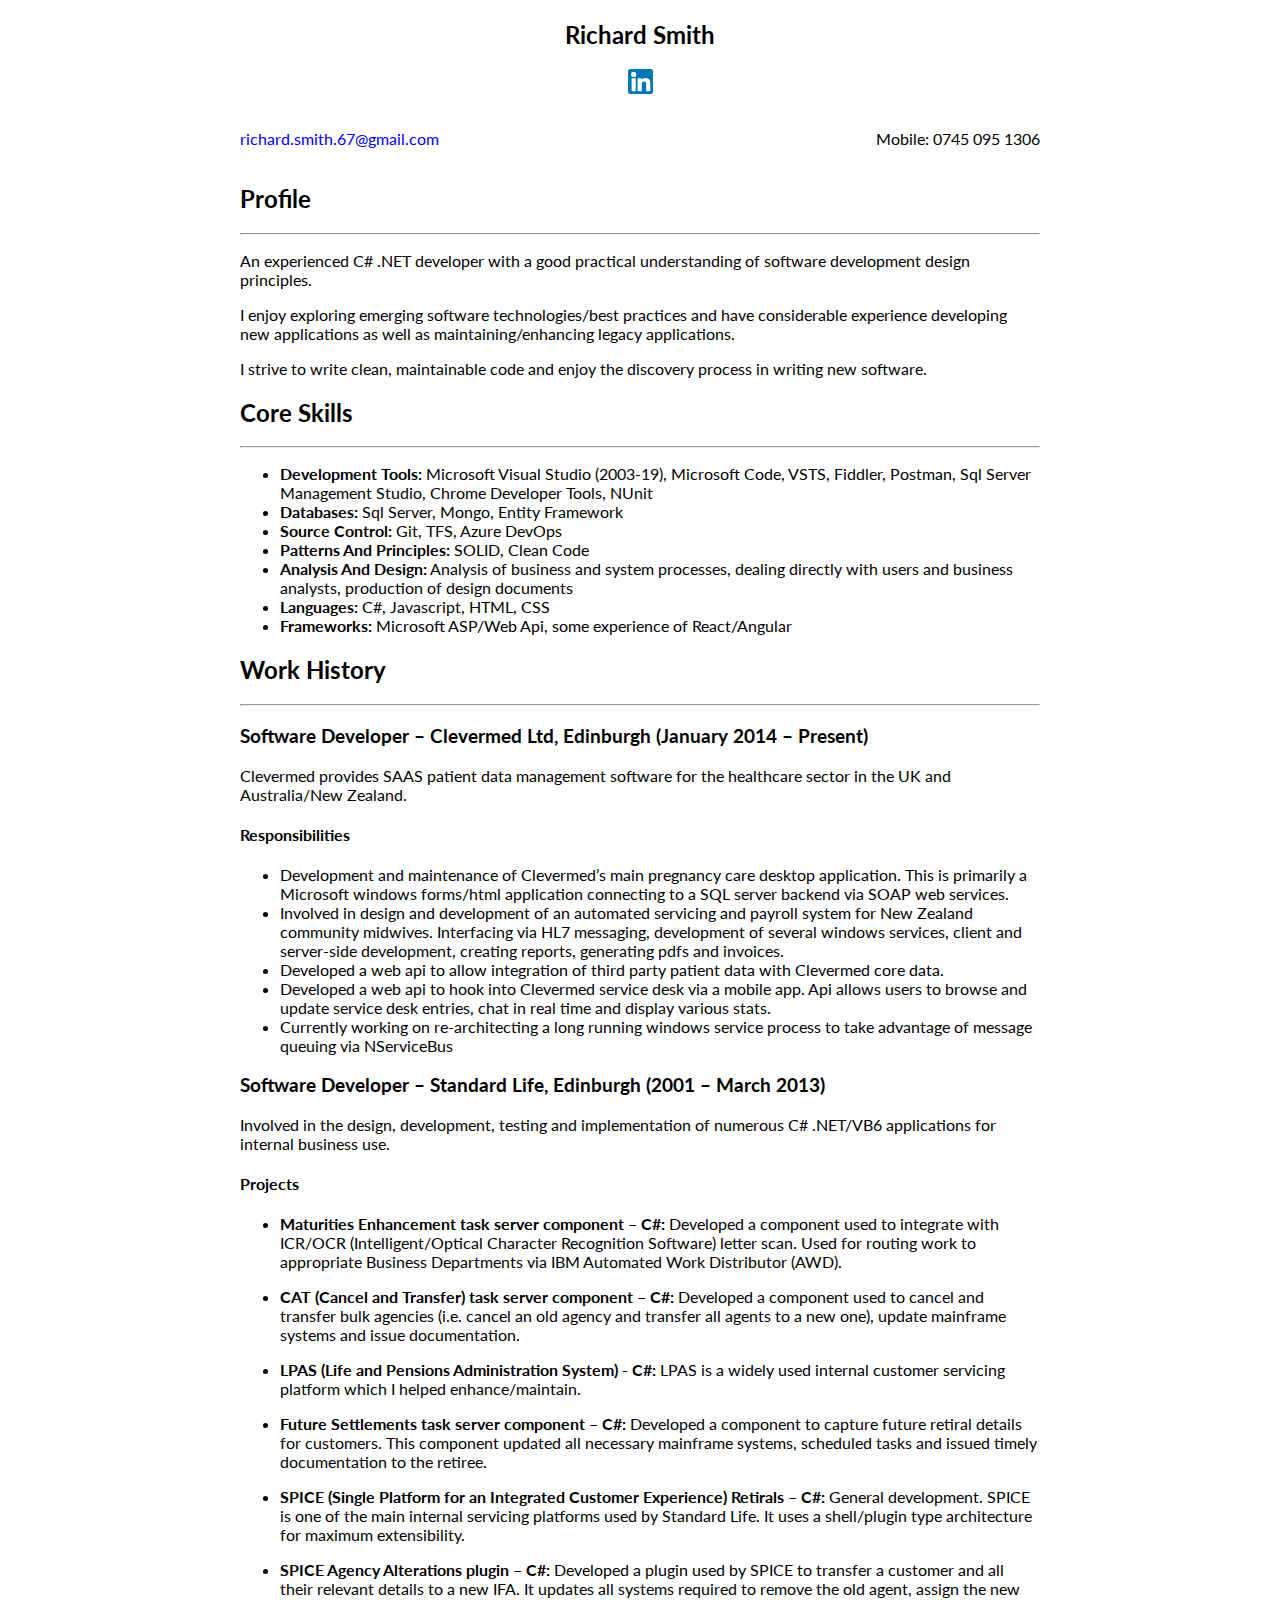
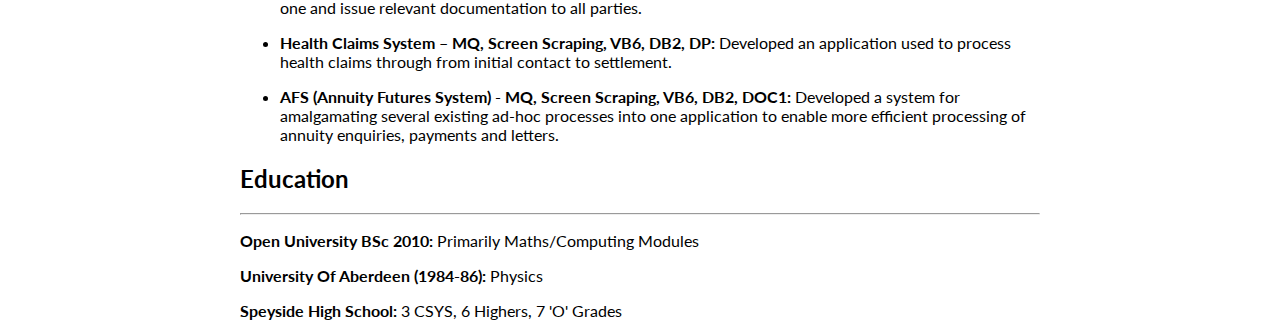
<file: index.html>
<!DOCTYPE html>
<!--[if lt IE 7]>      <html class="no-js lt-ie9 lt-ie8 lt-ie7"> <![endif]-->
<!--[if IE 7]>         <html class="no-js lt-ie9 lt-ie8"> <![endif]-->
<!--[if IE 8]>         <html class="no-js lt-ie9"> <![endif]-->
<!--[if gt IE 8]><!-->
<html class="no-js">
<!--<![endif]-->

<head>
  <meta charset="utf-8" />
  <meta http-equiv="X-UA-Compatible" content="IE=edge" />
  <title></title>
  <meta name="description" content="" />
  <meta name="viewport" content="width=device-width, initial-scale=1" />
  <link rel="stylesheet" href="styles.css" />
  <link href="https://fonts.googleapis.com/css?family=Lato|Sulphur+Point&display=swap" rel="stylesheet" />
</head>

<body>
  <div id="main">
    <!--[if lt IE 7]>
        <p class="browsehappy">
          You are using an <strong>outdated</strong> browser. Please
          <a href="#">upgrade your browser</a> to improve your experience.
        </p>
      <![endif]-->
    <div id="name">
      <h2>Richard Smith</h2>
      <p>
        <a href="https://www.linkedin.com/in/richard-smith-4a734166">
          <img src="linkedin-1.svg" alt="" width="25px" height="25px" />
        </a>
      </p>
      <!-- <p>
          <a href="richard_smith_67_github_io.pdf">pdf</a>
        </p> -->
    </div>
    <div id="contact">
      <p>
        <a href="mailto:richard.smith.67@gmail.com">richard.smith.67@gmail.com</a>
      </p>
      <p>Mobile: 0745 095 1306</p>
    </div>
    <div id="intro">
      <h2>Profile</h2>
      <hr />
      <p>
        An experienced C# .NET developer with a good practical understanding
        of software development design principles.
      </p>
      <p>
        I enjoy exploring emerging software technologies/best practices and
        have considerable experience developing new applications as well as
        maintaining/enhancing legacy applications.
      </p>
      <p>
        I strive to write clean, maintainable code and enjoy the discovery
        process in writing new software.
      </p>
    </div>
    <div id="core">
      <h2>Core Skills</h2>
      <hr />
      <ul>
        <li>
          <strong>Development Tools:</strong> Microsoft Visual Studio
          (2003-19), Microsoft Code, VSTS, Fiddler, Postman, Sql Server
          Management Studio, Chrome Developer Tools, NUnit
        </li>
        <li>
          <strong>Databases:</strong> Sql Server, Mongo, Entity Framework
        </li>
        <li><strong>Source Control:</strong> Git, TFS, Azure DevOps</li>
        <li><strong>Patterns And Principles:</strong> SOLID, Clean Code</li>
        <li>
          <strong>Analysis And Design:</strong> Analysis of business and
          system processes, dealing directly with users and business analysts,
          production of design documents
        </li>
        <li><strong>Languages:</strong> C#, Javascript, HTML, CSS</li>
        <li>
          <strong>Frameworks:</strong> Microsoft ASP/Web Api, some experience
          of React/Angular
        </li>
      </ul>
    </div>
    <div id="history">
      <h2>Work History</h2>
      <hr />
      <div class="employment">
        <h3>
          Software Developer – Clevermed Ltd, Edinburgh (January 2014 –
          Present)
        </h3>
        <p>
          Clevermed provides SAAS patient data management software for the
          healthcare sector in the UK and Australia/New Zealand.
        </p>
        <h4>Responsibilities</h4>
        <ul>
          <li>
            Development and maintenance of Clevermed’s main pregnancy care
            desktop application. This is primarily a Microsoft windows
            forms/html application connecting to a SQL server backend via SOAP
            web services.
          </li>
          <li>
            Involved in design and development of an automated servicing and
            payroll system for New Zealand community midwives. Interfacing via
            HL7 messaging, development of several windows services, client and
            server-side development, creating reports, generating pdfs and
            invoices.
          </li>
          <li>
            Developed a web api to allow integration of third party patient
            data with Clevermed core data.
          </li>
          <li>
            Developed a web api to hook into Clevermed service desk via a
            mobile app. Api allows users to browse and update service desk
            entries, chat in real time and display various stats.
          </li>
          <li>
            Currently working on re-architecting a long running windows service
            process to take advantage of message queuing via NServiceBus
          </li>
        </ul>
      </div>
      <div class="employment">
        <h3>
          Software Developer – Standard Life, Edinburgh (2001 – March 2013)
        </h3>
        <p>
          Involved in the design, development, testing and implementation of
          numerous C# .NET/VB6 applications for internal business use.
        </p>
        <h4>Projects</h4>
        <ul>
          <li>
            <p>
              <strong>Maturities Enhancement task server component – C#:
              </strong>
              Developed a component used to integrate with ICR/OCR
              (Intelligent/Optical Character Recognition Software) letter
              scan. Used for routing work to appropriate Business Departments
              via IBM Automated Work Distributor (AWD).
            </p>
          </li>
          <li>
            <p>
              <strong>CAT (Cancel and Transfer) task server component – C#:
              </strong>
              Developed a component used to cancel and transfer bulk agencies
              (i.e. cancel an old agency and transfer all agents to a new
              one), update mainframe systems and issue documentation.
            </p>
          </li>
          <li>
            <p>
              <strong>LPAS (Life and Pensions Administration System) - C#:
              </strong>
              LPAS is a widely used internal customer servicing platform which
              I helped enhance/maintain.
            </p>
          </li>
          <li>
            <p>
              <strong>Future Settlements task server component – C#: </strong>
              Developed a component to capture future retiral details for
              customers. This component updated all necessary mainframe
              systems, scheduled tasks and issued timely documentation to the
              retiree.
            </p>
          </li>
          <li>
            <p>
              <strong>
                SPICE (Single Platform for an Integrated Customer Experience)
                Retirals – C#:
              </strong>
              General development. SPICE is one of the main internal servicing
              platforms used by Standard Life. It uses a shell/plugin type
              architecture for maximum extensibility.
            </p>
          </li>
          <li>
            <p>
              <strong>SPICE Agency Alterations plugin – C#: </strong>
              Developed a plugin used by SPICE to transfer a customer and all
              their relevant details to a new IFA. It updates all systems
              required to remove the old agent, assign the new one and issue
              relevant documentation to all parties.
            </p>
          </li>
          <li>
            <p>
              <strong>Health Claims System – MQ, Screen Scraping, VB6, DB2, DP:
              </strong>
              Developed an application used to process health claims through
              from initial contact to settlement.
            </p>
          </li>
          <li>
            <p>
              <strong>AFS (Annuity Futures System) - MQ, Screen Scraping, VB6, DB2,
                DOC1:
              </strong>
              Developed a system for amalgamating several existing ad-hoc
              processes into one application to enable more efficient
              processing of annuity enquiries, payments and letters.
            </p>
          </li>
        </ul>
      </div>
    </div>
    <h2>Education</h2>
    <hr />
    <p>
      <strong>Open University BSc 2010:</strong> Primarily Maths/Computing
      Modules
    </p>
    <p><strong>University Of Aberdeen (1984-86):</strong> Physics</p>
    <p>
      <strong>Speyside High School:</strong> 3 CSYS, 6 Highers, 7 'O' Grades
    </p>
  </div>
  <script src="" async defer></script>
</body>

</html>
</file>
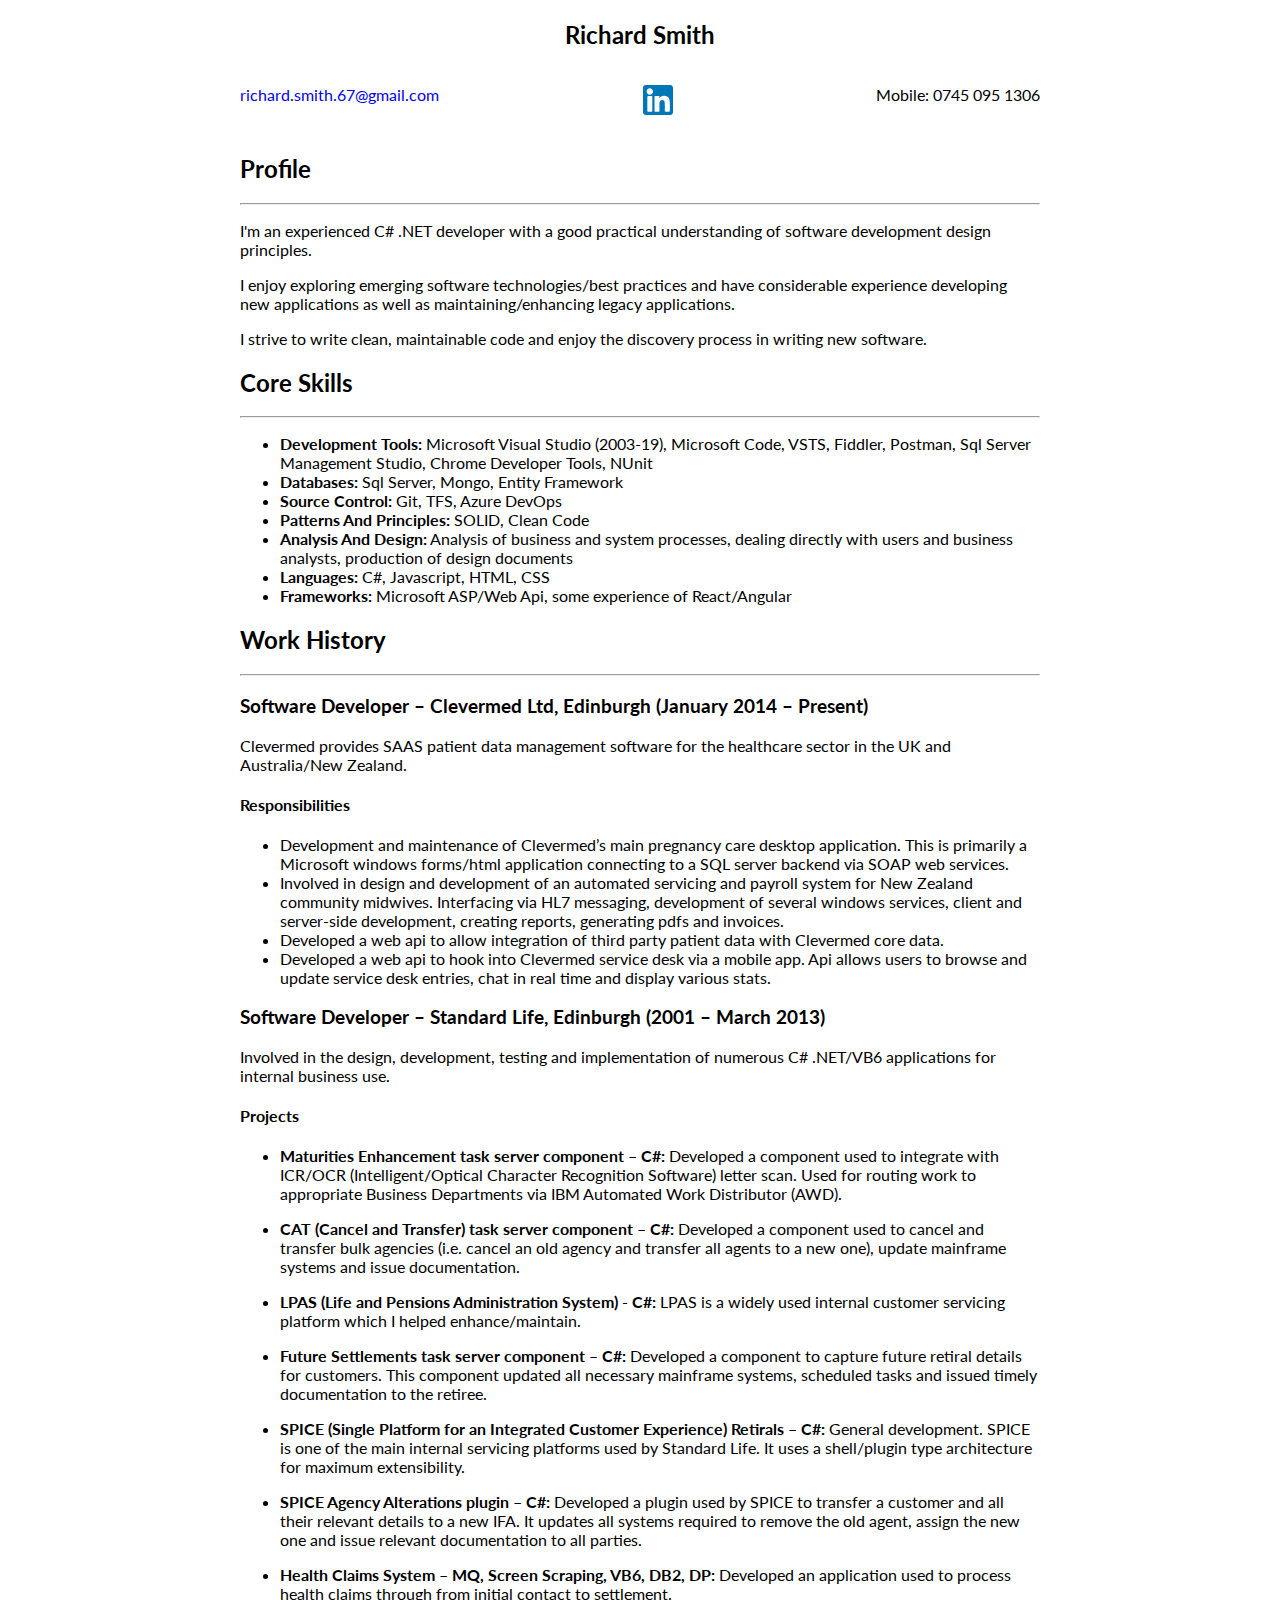
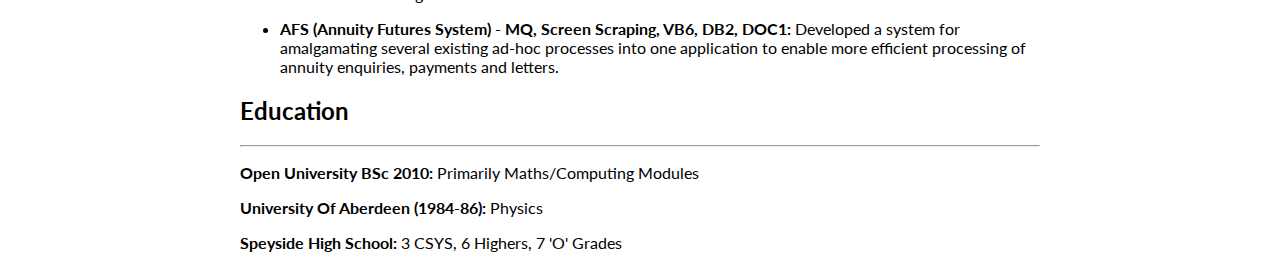
<file: cv.html>
<!DOCTYPE html>
<!--[if lt IE 7]>      <html class="no-js lt-ie9 lt-ie8 lt-ie7"> <![endif]-->
<!--[if IE 7]>         <html class="no-js lt-ie9 lt-ie8"> <![endif]-->
<!--[if IE 8]>         <html class="no-js lt-ie9"> <![endif]-->
<!--[if gt IE 8]><!-->
<html class="no-js">
  <!--<![endif]-->
  <head>
    <meta charset="utf-8" />
    <meta http-equiv="X-UA-Compatible" content="IE=edge" />
    <title></title>
    <meta name="description" content="" />
    <meta name="viewport" content="width=device-width, initial-scale=1" />
    <link rel="stylesheet" href="cv.css" />
    <link
      href="https://fonts.googleapis.com/css?family=Lato|Sulphur+Point&display=swap"
      rel="stylesheet"
    />
  </head>
  <body>
    <div id="main">
      <!--[if lt IE 7]>
        <p class="browsehappy">
          You are using an <strong>outdated</strong> browser. Please
          <a href="#">upgrade your browser</a> to improve your experience.
        </p>
      <![endif]-->
      <div id="contact">
        <h2>Richard Smith</h2>
        <div id="email">
          <p>
            <a href="mailto:richard.smith.67@gmail.com"
              >richard.smith.67@gmail.com</a
            >
          </p>
          <p>
            <a href="https://www.linkedin.com/in/richard-smith-4a734166">
              <img src="linkedin-1.svg" alt="" width="30px" height="30px" />
            </a>
          </p>
          <p>Mobile: 0745 095 1306</p>
        </div>
      </div>
      <div id="intro">
        <h2>Profile</h2>
        <hr />
        <p>
          I'm an experienced C# .NET developer with a good practical
          understanding of software development design principles.
        </p>
        <p>
          I enjoy exploring emerging software technologies/best practices and
          have considerable experience developing new applications as well as
          maintaining/enhancing legacy applications.
        </p>
        <p>
          I strive to write clean, maintainable code and enjoy the discovery
          process in writing new software.
        </p>
      </div>
      <div id="core">
        <h2>Core Skills</h2>
        <hr />
        <ul>
          <li>
            <strong>Development Tools:</strong> Microsoft Visual Studio
            (2003-19), Microsoft Code, VSTS, Fiddler, Postman, Sql Server
            Management Studio, Chrome Developer Tools, NUnit
          </li>
          <li>
            <strong>Databases:</strong> Sql Server, Mongo, Entity Framework
          </li>
          <li><strong>Source Control:</strong> Git, TFS, Azure DevOps</li>
          <li><strong>Patterns And Principles:</strong> SOLID, Clean Code</li>
          <li>
            <strong>Analysis And Design:</strong> Analysis of business and
            system processes, dealing directly with users and business analysts,
            production of design documents
          </li>
          <li><strong>Languages:</strong> C#, Javascript, HTML, CSS</li>
          <li>
            <strong>Frameworks:</strong> Microsoft ASP/Web Api, some experience
            of React/Angular
          </li>
        </ul>
      </div>
      <div id="history">
        <h2>Work History</h2>
        <hr />
        <div class="employment">
          <h3>
            Software Developer – Clevermed Ltd, Edinburgh (January 2014 –
            Present)
          </h3>
          <p>
            Clevermed provides SAAS patient data management software for the
            healthcare sector in the UK and Australia/New Zealand.
          </p>
          <h4>Responsibilities</h4>
          <ul>
            <li>
              Development and maintenance of Clevermed’s main pregnancy care
              desktop application. This is primarily a Microsoft windows
              forms/html application connecting to a SQL server backend via SOAP
              web services.
            </li>
            <li>
              Involved in design and development of an automated servicing and
              payroll system for New Zealand community midwives. Interfacing via
              HL7 messaging, development of several windows services, client and
              server-side development, creating reports, generating pdfs and
              invoices.
            </li>
            <li>
              Developed a web api to allow integration of third party patient
              data with Clevermed core data.
            </li>
            <li>
              Developed a web api to hook into Clevermed service desk via a
              mobile app. Api allows users to browse and update service desk
              entries, chat in real time and display various stats.
            </li>
          </ul>
        </div>
        <div class="employment">
          <h3>
            Software Developer – Standard Life, Edinburgh (2001 – March 2013)
          </h3>
          <p>
            Involved in the design, development, testing and implementation of
            numerous C# .NET/VB6 applications for internal business use.
          </p>
          <h4>Projects</h4>
          <ul>
            <li>
              <p>
                <strong
                  >Maturities Enhancement task server component – C#:
                </strong>
                Developed a component used to integrate with ICR/OCR
                (Intelligent/Optical Character Recognition Software) letter
                scan. Used for routing work to appropriate Business Departments
                via IBM Automated Work Distributor (AWD).
              </p>
            </li>
            <li>
              <p>
                <strong
                  >CAT (Cancel and Transfer) task server component – C#:
                </strong>
                Developed a component used to cancel and transfer bulk agencies
                (i.e. cancel an old agency and transfer all agents to a new
                one), update mainframe systems and issue documentation.
              </p>
            </li>
            <li>
              <p>
                <strong
                  >LPAS (Life and Pensions Administration System) - C#:
                </strong>
                LPAS is a widely used internal customer servicing platform which
                I helped enhance/maintain.
              </p>
            </li>
            <li>
              <p>
                <strong>Future Settlements task server component – C#: </strong>
                Developed a component to capture future retiral details for
                customers. This component updated all necessary mainframe
                systems, scheduled tasks and issued timely documentation to the
                retiree.
              </p>
            </li>
            <li>
              <p>
                <strong>
                  SPICE (Single Platform for an Integrated Customer Experience)
                  Retirals – C#:
                </strong>
                General development. SPICE is one of the main internal servicing
                platforms used by Standard Life. It uses a shell/plugin type
                architecture for maximum extensibility.
              </p>
            </li>
            <li>
              <p>
                <strong>SPICE Agency Alterations plugin – C#: </strong>
                Developed a plugin used by SPICE to transfer a customer and all
                their relevant details to a new IFA. It updates all systems
                required to remove the old agent, assign the new one and issue
                relevant documentation to all parties.
              </p>
            </li>
            <li>
              <p>
                <strong
                  >Health Claims System – MQ, Screen Scraping, VB6, DB2, DP:
                </strong>
                Developed an application used to process health claims through
                from initial contact to settlement.
              </p>
            </li>
            <li>
              <p>
                <strong
                  >AFS (Annuity Futures System) - MQ, Screen Scraping, VB6, DB2,
                  DOC1:
                </strong>
                Developed a system for amalgamating several existing ad-hoc
                processes into one application to enable more efficient
                processing of annuity enquiries, payments and letters.
              </p>
            </li>
          </ul>
        </div>
      </div>
      <h2>Education</h2>
      <hr />
      <p>
        <strong>Open University BSc 2010:</strong> Primarily Maths/Computing
        Modules
      </p>
      <p><strong>University Of Aberdeen (1984-86):</strong> Physics</p>
      <p>
        <strong>Speyside High School:</strong> 3 CSYS, 6 Highers, 7 'O' Grades
      </p>
    </div>
    <script src="" async defer></script>
  </body>
</html>
</file>
<file: styles.css>
body {
  font-family: "Lato", sans-serif;
}

#main {
  max-width: 800px;
  margin: 0 auto;
}

#name {
  margin: auto;
  text-align: center;
}

#contact {
  display: flex;
  justify-content: space-between;
}

a {
  text-decoration: none;
}
</file>
<file: cv.css>
body {
  font-family: "Lato", sans-serif;
}

#main {
  max-width: 800px;
  margin: 0 auto;
}

#contact > h2 {
  text-align: center;
}

#email {
  display: flex;
  justify-content: space-between;
}

a {
  text-decoration: none;
}

.employment {
}
</file>
